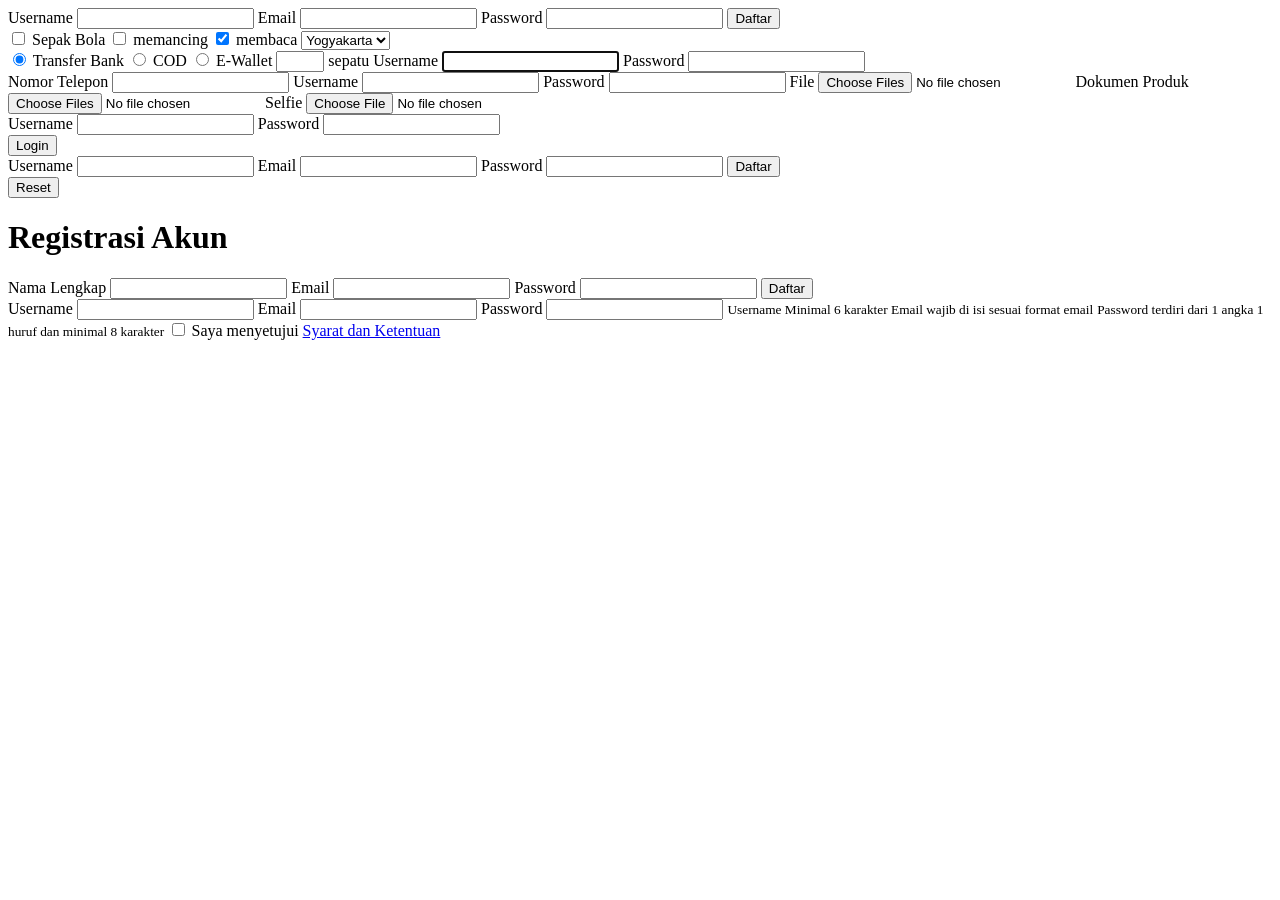
<file: latihan-form-input/index.html>
<!-- @format -->

<!doctype html>
<html lang="id">
  <head>
    <meta charset="UTF-8" />
    <meta name="viewport" content="width=device-width, initial-scale=1.0" />
    <title>latihan form input</title>
    <meta name="description" content="pembuatan form registrasi" />
  <style>
    .photo {
      background-color: aqua;
    }
  </style>
  </head>
  <body>
    <form action="">
      <label for="Username">Username</label>
      <input
        type="text"
        id="Username"
        pattern="(?=.*[A-Za-z])(?=.*[0-9])[A-Za-z0-9]{6,12}"
        title="Username harus berupa     angka dan hururf minimal 6-12 karakter"
        required />

      <label for="email">Email</label>
      <input type="email" id="email" required />

      <label for="password">Password</label>
      <input type="password" id="password" required minlength="8" />

      <button type="submit">Daftar</button>
    </form>

    <form action="">
      <label for="bola">
        <input type="checkbox" name="hobi" id="bola" value="bola" />
        Sepak Bola</label
      >

      <label for="memancing">
        <input type="checkbox" name="hobi" id="memancing" value="memancing" />
        memancing
      </label>

      <label for="membaca">
        <input type="checkbox" name="hobi" id="membaca" value="membaca" checked />
        membaca
      </label>

      <select name="kota" id="kota">
        <option value="magelang">Magelang</option>
        <option value="yogyakarta" selected>Yogyakarta</option>
      </select>
    </form>

    <form action="">
      <label for="transfer">
        <input type="radio" name="transfer" id="transfer" value="Transfer" checked>
        Transfer Bank
      </label>

      <label for="cod">
        <input type="radio" name="transfer" id="cod" value="cod">
        COD
      </label>

      <label for="e-wallet" >
        <input type="radio" name="transfer" id="e-wallet" value="e-wallet">
        E-Wallet
      </label>

      <label for="sepatu">
        <input type="number" name="barang" id="sepatu" min="2" max="20" step="3"  required>
        sepatu
      </label>

      <form action="">
        <label for="username">Username</label>
        <input type="username" name="username" id="username" autofocus>

        <label for="password">Password</label>
        <input type="password" name="password" id="password" autofocus>
      </form>
    </form>

    <label for="telepon">Nomor Telepon</label>
    <input type="text" name="nomor-telepon" id="telepon" inputmode="tel">

    <label for="username">Username</label>
    <input type="text" name="username" id="username" autofocus enterkeyhint="next">

    <label for="password">Password</label>
    <input type="password" name="password" id="password" enterkeyhint="done">

    <label for="file">File</label>
    <input type="file" name="file" id="file" multiple >


    <label for="dokumen">Dokumen Produk</label>
    <input type="file" name="dokumen" id="dokumen" multiple accept=".pdf, .png">

    <label for="selfie">Selfie</label>
    <input type="file" name="selfie" id="selfie" accept="image/*" capture="user">

    <form id="login-form">
      <label for="username">Username</label>
      <input type="text" name="username" id="username" required enterkeyhint="next" pattern="[A-Za-z0-9]{6,12}">

      <label for="password">Password</label>
      <input type="password" name="password" id="password" required enterkeyhint="send" pattern="[A-Za-z0-9]{6,12}">
    </form>

    <button type="submit" form="login-form">Login</button>

    <form id="register-form" action="/register" method="post">
      <label for="username">Username</label>
      <input type="text" name="username" id="username" required minlength="6">

      <label for="email">Email</label>
      <input type="email" name="email" id="email" required >

      <label for="password">Password</label>
      <input type="password" name="password" id="password" required minlength="8">

      <button type="submit" >Daftar</button>
    </form>

    <button type="reset" form="register-form">Reset</button>


    <form action="/register" method="post">
  <h1>Registrasi Akun</h1>

  <label for="nama">Nama Lengkap</label>
  <input type="text" id="nama" name="nama" pattern="[A-Za-z0-9]{6,20}" required minlength="6" enterkeyhint="next">

  <label for="email">Email</label>
  <input type="email" id="email" name="email" required>

  <label for="password">Password</label>
  <input type="password" id="password" name="password" required minlength="8" pattern="(?=.*[0-9])(?=.*[A-Za-z])[A-Za-z0-9]{8,12}" enterkeyhint="done">

  <button type="submit">Daftar</button>
</form>
<label for="username">Username</label>
<input type="text" name="username" id="username" required enterkeyhint="next" minlength="6" aria-describedby="username-help">

<label for="email">Email</label>
<input type="email" name="email" id="email" aria-describedby="email-help" required>

<label for="password">Password</label>
<input type="password" name="password" id="password" minlength="8" aria-describedby="password-help" required pattern="(?=.*[0-9])(?=.*[A-Za-z])[A-Za-z0-9]{8,20}">

<small id="username-help">Username Minimal 6 karakter </small>
<small id="email-help">Email wajib di isi sesuai format email</small>
<small id="password-help">Password terdiri dari 1 angka 1 huruf dan minimal 8 karakter </small>
<label for="terms.html">
  <input type="checkbox" id="/terms.html" name="terms" value="accepted" required>
  Saya menyetujui 
</label>
<a href="/terms.html">Syarat dan Ketentuan</a>
</html>
</file>
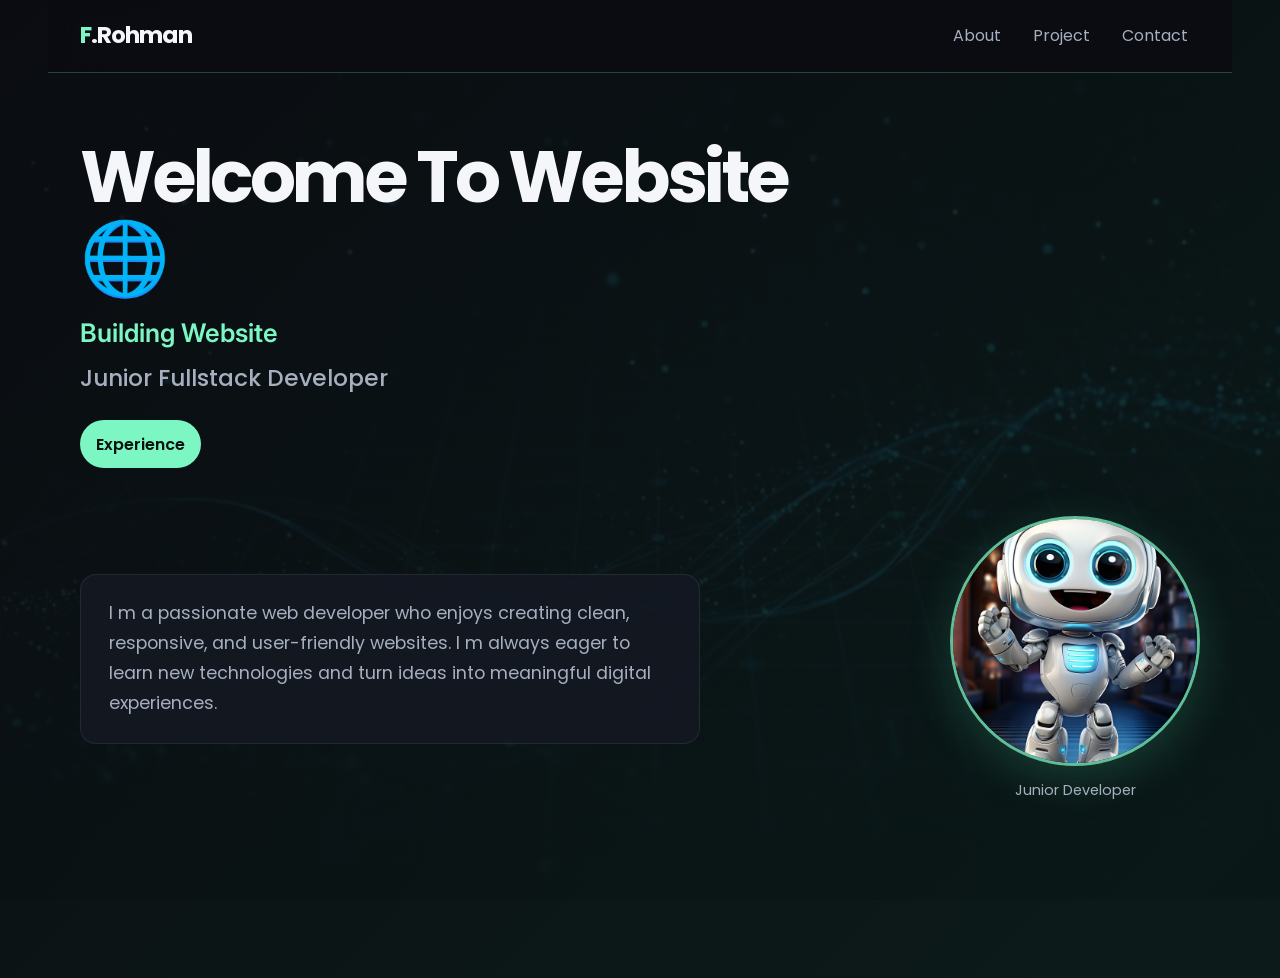
<file: My-Portofolio/index.html>
<!-- @format -->

<!doctype html>
<html lang="en">
  <head>
    <meta charset="UTF-8" />
    <meta name="viewport" content="width=device-width, initial-scale=1.0" />
    <link rel="preconnect" href="https://fonts.googleapis.com" />
    <link rel="preconnect" href="https://fonts.gstatic.com" crossorigin />
    <link
      href="https://fonts.googleapis.com/css2?family=Inter:ital,opsz,wght@0,14..32,100..900;1,14..32,100..900&family=Poppins:ital,wght@0,100;0,200;0,300;0,400;0,500;0,600;0,700;0,800;0,900;1,100;1,200;1,300;1,400;1,500;1,600;1,700;1,800;1,900&display=swap"
      rel="stylesheet" />
    <link rel="stylesheet" href="style.css" />
    <title>My Portofolio</title>
  </head>
  <body>
    <!-- Start Header -->
    <div class="container">
      <header>
        <div class="header">
          <h2><span>F</span>.Rohman</h2>
          <input type="checkbox" id="menu-toggle" class="menu-toggle" />
          <label for="menu-toggle" class="hamburger">
            <span></span>
            <span></span>
            <span></span>
          </label>
          <nav class="navbar">
            <a href="#about">About</a>
            <a href="#project">Project</a>
            <a href="#contact">Contact</a>
          </nav>
        </div>
      </header>

      <!-- Start Main -->
      <main>
        <section class="hero-section">
          <h1>Welcome To Website 🌐</h1>
          <p class="heading">Building Website</p>
          <h2>Junior Fullstack Developer</h2>
          <div class="skill">
            <button type="button" id="#navbar">Experience</button>
          </div>
          <div class="hero-section-01">
            <div class="intro-text">
              <p>
                I m a passionate web developer who enjoys creating clean,
                responsive, and user-friendly websites. I m always eager to
                learn new technologies and turn ideas into meaningful digital
                experiences.
              </p>
            </div>
            <div class="profil-card">
              <figure>
                <img src="asset/robot.jpg" class="figured" alt="photo-profil-rohman" />
                <figcaption>Junior Developer</figcaption>
              </figure>
            </div>
          </div>
        </section>

        <section class="section-project">
          <div class="project-item">
           <div class="col- "></div>
          </div>
        </section>
      </main>
    </div>
  </body>
</html>
</file>
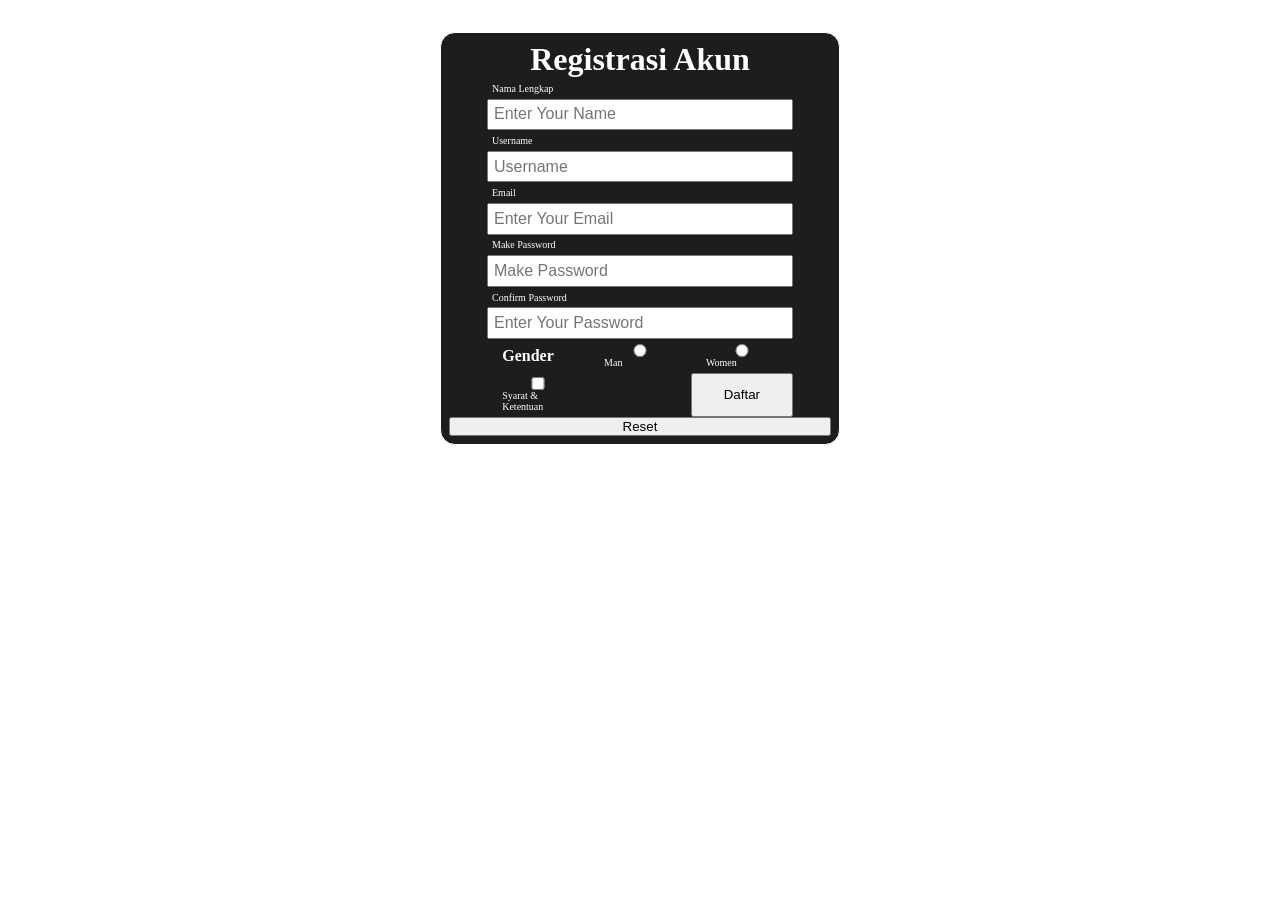
<file: latihan-form-input/studi-kasus-1.html>
<!-- @format -->

<!doctype html>
<html lang="en">
  <head>
    <meta charset="UTF-8" />
    <meta name="viewport" content="width=device-width, initial-scale=1.0" />
    <title>Form Registrasi</title>
    <meta name="description" content="form registrasi" />
    <style>
      * {
        margin: 0;
        padding: 0;
        box-sizing: border-box;
      }
      .container {
        display: flex;
        flex-direction: column;
        width: min(100%, 400px);
        margin: 2rem auto;
        padding: 0.5rem;
        border: 1px solid #fff;
        background-color: rgb(30, 29, 29);
        color: #fff;
        border-radius: 15px;
      }
      small {
        display: none;
      }
      .container form h1 {
        text-align: center;
      }
      .container h2, input, label  {
        display: flex;
        flex-wrap: wrap;
        width: 80%;
        padding: 0.3rem;
        margin: auto;
        font-size: 1rem;
        text-transform: capitalize;
      }
    .input-radio {
      display:grid;
      width: 80%;
      margin: auto;
      grid-template-columns: repeat(3,1fr);
    }
    .input-radio input, label {
      font-size: 10px;
    }
    </style>
  </head>
  <body>
    <div class="container">
      <form action="/register" id="register-form" method="post">
        <h1>Registrasi Akun</h1>
        <label for="nama">Nama Lengkap</label>
        <input
          type="text"
          name="nama"
          id="nama"
          required
          minlength="3"
          enterkeyhint="next"
          placeholder="Enter your name"
          aria-describedby="format-nama"
          inputmode="text"
          autocomplete="name" />
        <label for="username">Username</label>
        <input
          type="text"
          name="username"
          id="username"
          minlength="6"
          maxlength="20"
          required
          pattern="[A-Za-z0-9]{6,20}"
          enterkeyhint="next"
          placeholder="Username "
          aria-describedby="format-user"
          inputmode="text"
          autocomplete="username" />
        <label for="email">Email</label>
        <input
          type="email"
          name="email"
          id="email"
          required
          enterkeyhint="next"
          placeholder="Enter your email"
          aria-describedby="format-email"
          inputmode="email"
          autocomplete="email" />
        <label for="password">Make password</label>
        <input
          type="password"
          name="password"
          id="password"
          required
          minlength="8"
          maxlength="20"
          pattern="(?=.*[0-9])(?=.*[A-Za-z])[A-Za-z0-9]{8,20}"
          enterkeyhint="next"
          placeholder="make password"
          autocomplete="new-password"
          inputmode="text"
          aria-describedby="make-password" />
        <small id="make-password">add password</small>

        <label for="confirm-password">confirm password</label>
        <input
          type="password"
          name="confirm-password"
          id="confirm-password"
          required
          minlength="8"
          maxlength="20"
          pattern="(?=.*[0-9])(?=.*[A-Za-z])[A-Za-z0-9]{8,20}"
          enterkeyhint="done"
          placeholder="enter your password"
          aria-describedby="confirm-password-help"
          inputmode="text"
          autocomplete="new-password" />
        <small id="confirm-password-help">Enter your password</small>
        <div class="input-radio">
        <h2>Gender</h2>
        <label for="man">
          <input type="radio" name="gender" id="man" value="man" />
          Man
        </label>
        <label for="women">
          <input type="radio" name="gender" id="women" value="women" />
          Women
        </label>

        <label for="checkbox">  
        <input type="checkbox" name="syarat" id="checkbox" value="ketentuan" required>
        Syarat & Ketentuan
        </label><br>
        <button type="submit" formaction="login" formmethod="get">Daftar
        </button>
        </div>
      </form>

      <button type="reset" form="register-form">Reset</button>
    </div>
  </body>
</html>
</file>
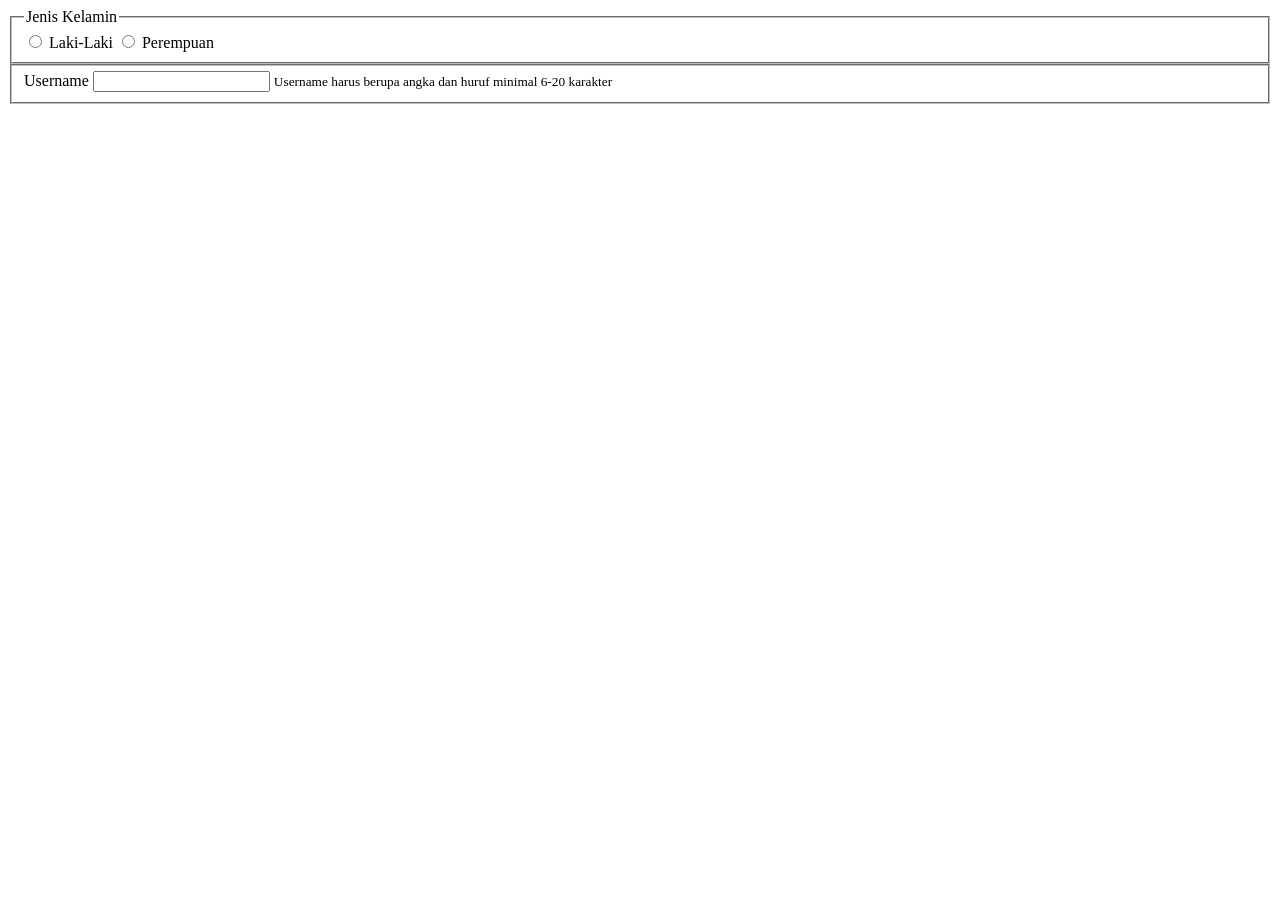
<file: latihan-form-input/studi-kasus-2.html>
<!DOCTYPE html>
<html lang="en">
<head>
    <meta charset="UTF-8">
    <meta name="viewport" content="width=device-width, initial-scale=1.0">
    <title>latihan form - Studi Kasus 2</title>
    <meta name="description" content="latihan form input studi kasus 2">
</head>
<body>
    <fieldset >
        <legend>Jenis Kelamin</legend>
        <label for="laki-laki">
            <input type="radio" name="gender" id="laki-laki" value="Laki-Laki" required>
            Laki-Laki
        </label>
        <label for="perempuan">
            <input type="radio" name="gender" id="perempuan" value="Perempuan">
            Perempuan
        </label>
    </fieldset>

    <fieldset>
        <label for="username">Username</label>
        <input type="text" id="username" name="username" required
        minlength="6" maxlength="20" pattern="[A-Za-z0-9]{6,20}" aria-describedby="username-help">
        <small id="username-help">Username harus berupa angka dan huruf minimal 6-20 karakter</small>
    </fieldset>
</body>
</html>
</file>
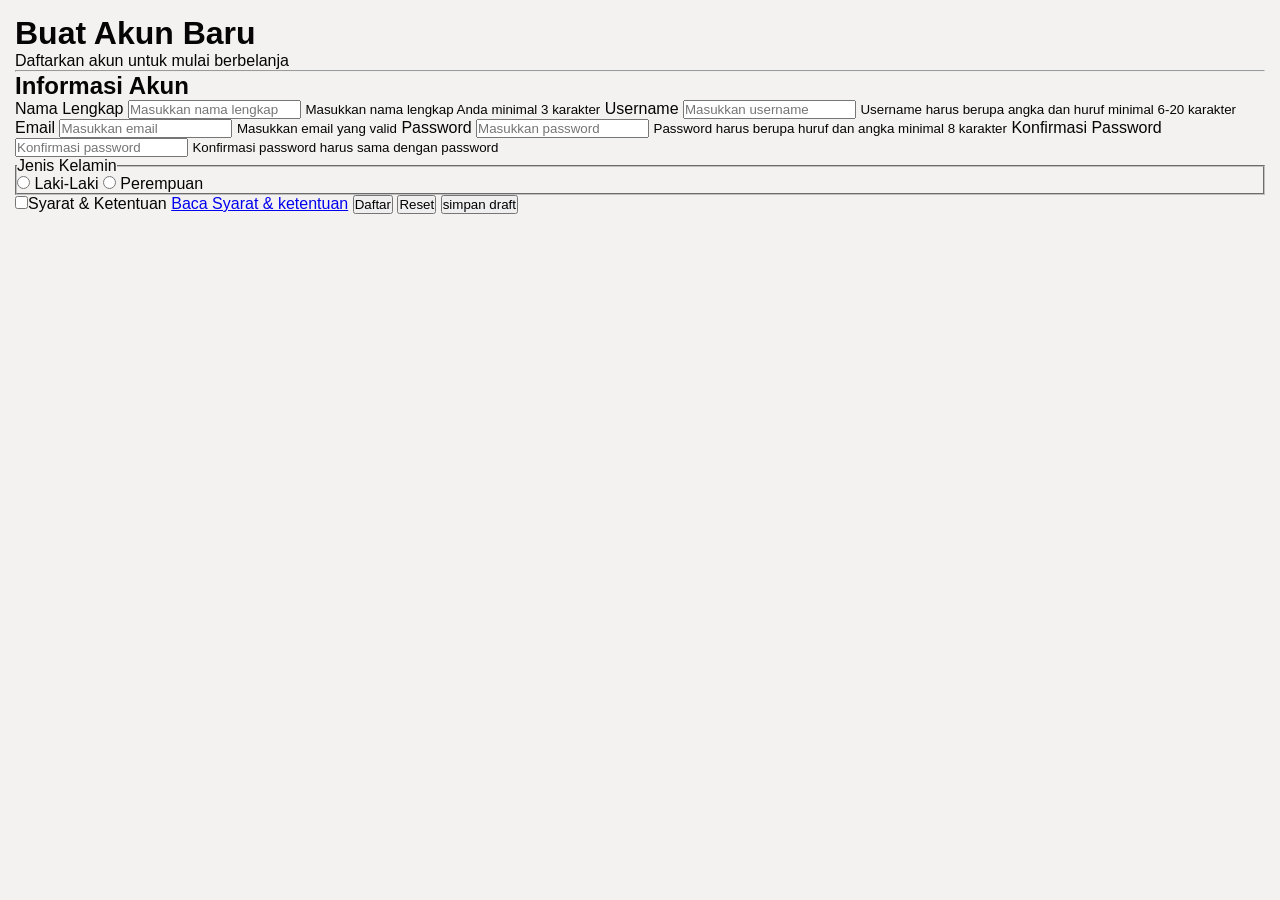
<file: latihan-form-input/studi-kasus-3.html>
<!-- @format -->

<!doctype html>
<html lang="id">
  <head>
    <meta charset="UTF-8" />
    <meta name="viewport" content="width=device-width, initial-scale=1.0" />
    <title>Project E-commerce Registration</title>
    <meta
      name="description"
      content="Form registrasi untuk membuat akun baru di e-commerce" />

    <style>
      * {
        margin: 0;
        padding: 0;
        box-sizing: border-box;
      }

      body {
        font-family: Arial, Helvetica, sans-serif;
        background-color: #f4f1f1;
        color: #050505;
        padding: 15px;
        margin: auto;
        text-align: left;
      }
    </style>
  </head>
  <body>
    <form action="/register" method="post" id="register-form">
      <h1>Buat Akun Baru</h1>
      <p>Daftarkan akun untuk mulai berbelanja</p>
      <hr />
      <h2>Informasi Akun</h2>
      <label for="full-name">Nama Lengkap</label>
      <input
        type="text"
        id="full-name"
        name="full-name"
        required
        minlength="3"
        enterkeyhint="next"
        aria-describedby="help-full-name"
        placeholder="Masukkan nama lengkap" />
      <small id="help-full-name"
        >Masukkan nama lengkap Anda minimal 3 karakter</small
      >

      <label for="username">Username</label>
      <input
        type="text"
        id="username"
        name="username"
        required
        minlength="6"
        maxlength="20"
        pattern="[A-Za-z0-9]{6,20}"
        enterkeyhint="next"
        aria-describedby="username-help"
        placeholder="Masukkan username" />
      <small id="username-help"
        >Username harus berupa angka dan huruf minimal 6-20 karakter</small
      >

      <label for="email">Email</label>
      <input
        type="email"
        id="email"
        name="email"
        required
        aria-describedby="email-help"
        placeholder="Masukkan email" />
      <small id="email-help">Masukkan email yang valid</small>

      <label for="password">Password</label>
      <input
        type="password"
        id="password"
        name="password"
        required
        minlength="8"
        maxlength="20"
        pattern="(?=.*[0-9])(?=.*[A-Za-z])[A-Za-z0-9]{8,20}"
        autocomplete="new-password"
        aria-describedby="password-help"
        placeholder="Masukkan password" />
      <small id="password-help"
        >Password harus berupa huruf dan angka minimal 8 karakter</small
      >

      <label for="confirm-password">Konfirmasi Password</label>
      <input
        type="password"
        id="confirm-password"
        name="confirm-password"
        required
        minlength="8"
        maxlength="20"
        pattern="(?=.*[0-9])(?=.*[A-Za-z])[A-Za-z0-9]{8,20}"
        autocomplete="new-password"
        aria-describedby="confirm-password-help"
        placeholder="Konfirmasi password" />
      <small id="confirm-password-help"
        >Konfirmasi password harus sama dengan password</small
      >
      <fieldset class="input-radio">
        <legend>Jenis Kelamin</legend>
        <label for="laki-laki">
          <input
            class="radio-label"
            type="radio"
            name="gender"
            id="laki-laki"
            value="Laki-Laki"
            required />
          Laki-Laki
        </label>
        <label for="perempuan">
          <input
            type="radio"
            name="gender"
            id="perempuan"
            value="Perempuan"
            class="radio-label" />
          Perempuan
        </label>
      </fieldset>
      <div class="btn-label">
        <label for="terms">
          <input
            type="checkbox"
            id="terms"
            name="terms"
            required
            value="accepted" />Syarat & Ketentuan
        </label>
        <a href="/terms.html"> Baca Syarat & ketentuan</a>

        <button type="submit" formaction="/register" formmethod="post">
          Daftar
        </button>

        <button type="reset" form="register-form">Reset</button>
        <button
          type="submit"
          form="register-form"
          formaction="/draft"
          formmethod="post">
          simpan draft
        </button>
      </div>
    </form>
  </body>
</html>
</file>
<file: My-Portofolio/style.css>
/** @format */

:root {
  color-scheme: dark;
  --bg: #0b0d12;
  --surface: rgb(20 25 35 / 88%);
  --text: #f4f6fa;
  --muted: #a6afbf;
  --accent: #7cf7c4;
  --accent-strong: #49d6a0;
}

* {
  box-sizing: border-box;
  margin: 0;
  padding: 0;
}

html {
  scroll-behavior: smooth;
  scroll-padding-top: 5.5rem;
}

body {
  min-height: 100vh;
  padding: 0 1rem 3rem;
  color: var(--text);
  background: linear-gradient(135deg, rgb(11 13 18 / 94%), rgb(11 29 27 / 86%)),
    url("asset/--bg-card-1.jpg") center / cover fixed;
  font-family: "Poppins", sans-serif;
  line-height: 1.7;
}

.container {
  width: min(100%, 1120px);
  margin-inline: auto;
}

header {
  position: sticky;
  top: 0;
  z-index: 10;
  margin-inline: -1rem;
  padding-inline: 1rem;
  background: rgb(11 13 18 / 92%);
  border-bottom: 1px solid rgb(124 247 196 / 24%);
  backdrop-filter: blur(14px);
}

.header {
  position: relative;
  display: flex;
  width: min(100%, 1120px);
  min-height: 4.5rem;
  margin-inline: auto;
  align-items: center;
  justify-content: space-between;
}

.header h2 {
  font-size: 1.45rem;
  letter-spacing: -0.04em;
}

.header span {
  color: var(--accent);
}

.menu-toggle {
  position: absolute;
  width: 1px;
  height: 1px;
  overflow: hidden;
  clip-path: inset(50%);
}

.hamburger {
  display: flex;
  width: 1.7rem;
  height: 1.25rem;
  flex-direction: column;
  justify-content: space-between;
  cursor: pointer;
}

.hamburger span {
  width: 100%;
  height: 2px;
  border-radius: 2px;
  background: var(--text);
  transition: transform 180ms ease, opacity 180ms ease;
}

.menu-toggle:focus-visible + .hamburger {
  outline: 2px solid var(--accent);
  outline-offset: 5px;
}

.navbar {
  position: absolute;
  top: 100%;
  right: -1rem;
  left: -1rem;
  display: none;
  flex-direction: column;
  gap: 0.25rem;
  padding: 0.5rem 1rem 1rem;
  background: #0b0d12;
  border-bottom: 1px solid rgb(124 247 196 / 24%);
}

.navbar a {
  padding: 0.65rem 0.75rem;
  color: var(--muted);
  text-decoration: none;
  transition: color 160ms ease, background 160ms ease;
}

.navbar a:hover,
.navbar a:focus-visible {
  color: var(--accent);
  background: rgb(124 247 196 / 7%);
  border-radius: 0.5rem;
}

.menu-toggle:checked ~ .navbar {
  display: flex;
}

.menu-toggle:checked + .hamburger span:first-child {
  transform: translateY(9px) rotate(45deg);
}

.menu-toggle:checked + .hamburger span:nth-child(2) {
  opacity: 0;
}

.menu-toggle:checked + .hamburger span:last-child {
  transform: translateY(-9px) rotate(-45deg);
}

.hero-section {
  display: flex;
  min-height: min(720px, calc(100svh - 4.5rem));
  flex-direction: column;
  justify-content: center;
  padding-block: 4rem;
}

.hero-section > h1 {
  max-width: 800px;
  font-size: clamp(2rem, 7vw, 4.5rem);
  line-height: 1.12;
  letter-spacing: -0.055em;
}

.heading {
  margin-top: 0.8rem;
  color: var(--accent);
  font-family: "Inter", sans-serif;
  font-size: clamp(1.1rem, 3vw, 1.6rem);
  font-weight: 600;
}

.hero-section > h2 {
  margin-top: 0.25rem;
  color: var(--muted);
  font-size: clamp(1rem, 3vw, 1.45rem);
  font-weight: 500;
}

.skill {
  margin-top: 1.4rem;
}

.skill button {
  min-width: 120px;
  padding: 0.65rem 1rem;
  color: #07130f;
  background: var(--accent);
  border: 0;
  border-radius: 999px;
  font: inherit;
  font-weight: 600;
  cursor: pointer;
  transition: transform 160ms ease, background 160ms ease;
}

.skill button:hover {
  transform: translateY(-2px);
  background: var(--accent-strong);
}

.hero-section-01 {
  display: flex;
  flex-direction: column-reverse;
  align-items: center;
  gap: 2rem;
  margin-top: 3rem;
}

.intro-text {
  max-width: 620px;
  padding: 1.25rem 1.4rem;
  color: var(--muted);
  background: var(--surface);
  border: 1px solid rgb(255 255 255 / 8%);
  border-radius: 1rem;
  font-size: clamp(0.95rem, 2vw, 1.1rem);
}

.profil-card figure {
  display: grid;
  justify-items: center;
  gap: 0.7rem;
}

.profil-card img {
  display: block;
  width: clamp(180px, 45vw, 250px);
  aspect-ratio: 1;
  object-fit: cover;
  border: 3px solid rgb(124 247 196 / 75%);
  border-radius: 50%;
  box-shadow: 0 12px 45px rgb(73 214 160 / 20%);
}

figcaption {
  color: var(--muted);
  font-size: 0.9rem;
}

.section-project {
  padding-block: 2rem;
}

@media (min-width: 720px) {
  body {
    padding-inline: 2rem;
  }

  header {
    margin-inline: -2rem;
    padding-inline: 2rem;
  }

  .hamburger,
  .menu-toggle {
    display: none;
  }

  .navbar {
    position: static;
    display: flex;
    flex-direction: row;
    gap: 0.5rem;
    padding: 0;
    background: transparent;
    border: 0;
  }

  .hero-section-01 {
    flex-direction: row;
    justify-content: space-between;
    gap: 3rem;
  }

  .intro-text {
    padding: 1.5rem 1.75rem;
  }
}

@media (prefers-reduced-motion: reduce) {
  *,
  *::before,
  *::after {
    scroll-behavior: auto !important;
    transition-duration: 0.01ms !important;
  }
}
</file>
